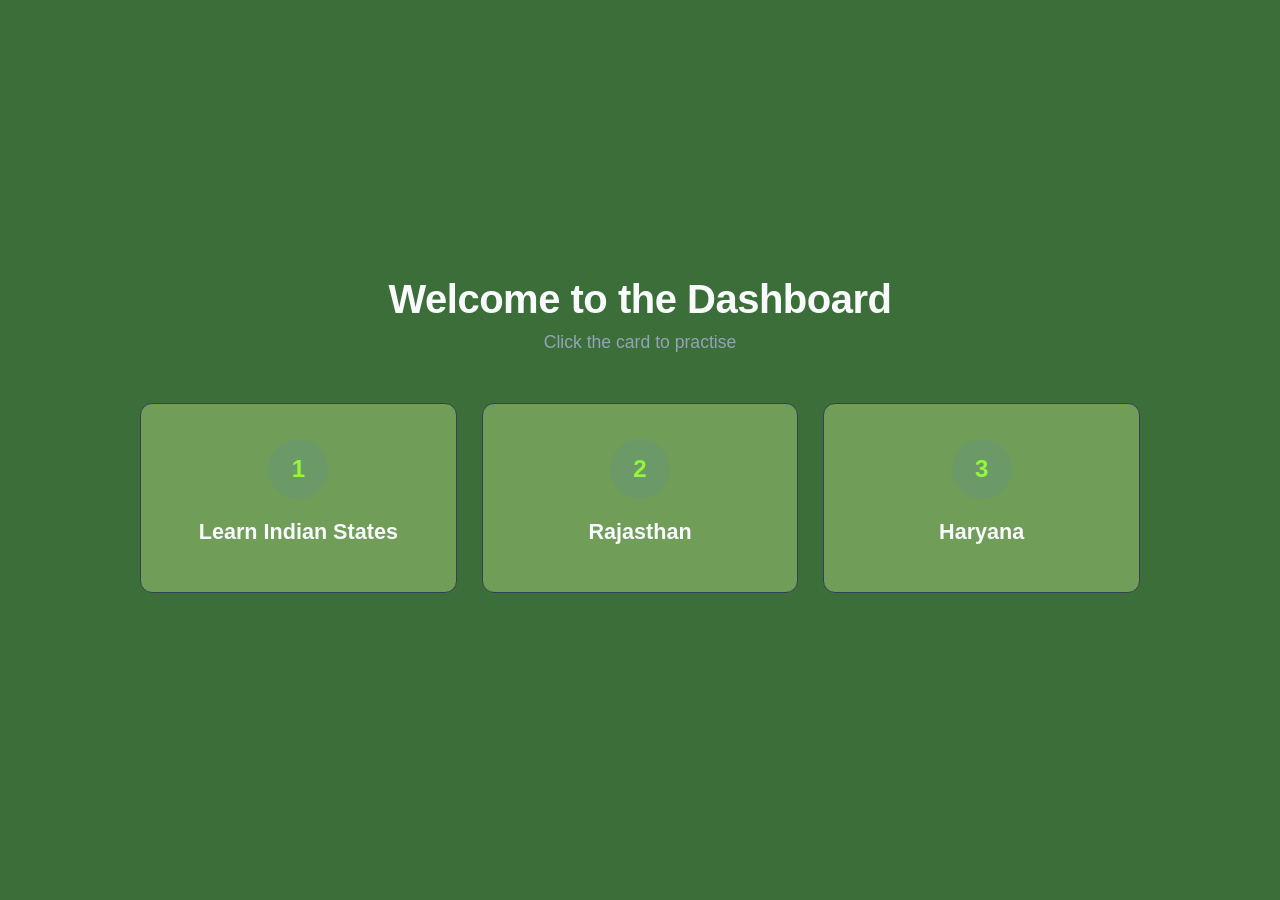
<file: index.html>
<!DOCTYPE html>
<html lang="en">
<head>
    <meta charset="UTF-8">
    <meta name="viewport" content="width=device-width, initial-scale=1.0">
    <title>Home - Interactive Dashboard</title>
    <style>
        :root {
            /* --bg-color: #0f172a;
            --card-bg: #1e293b; */
             --bg-color: #3b6e39;
            --card-bg: #709d58;
            --text-main: #f8fafc;
            --text-muted: #94a3b8;
            --accent-blue: #95f63b;
            --accent-hover: #2563eb;
            --transition: all 0.3s ease;
        }

        * {
            box-sizing: border-box;
            margin: 0;
            padding: 0;
        }

        body {
            font-family: 'Segoe UI', Tahoma, Geneva, Verdana, sans-serif;
            background-color: var(--bg-color);
            color: var(--text-main);
            min-height: 100vh;
            display: flex;
            flex-direction: column;
            justify-content: center;
            align-items: center;
            padding: 20px;
        }

        .container {
            max-width: 1000px;
            width: 100%;
            text-align: center;
        }

        header h1 {
            font-size: 2.5rem;
            margin-bottom: 10px;
            font-weight: 700;
            letter-spacing: -0.5px;
        }

        header p {
            color: var(--text-muted);
            font-size: 1.1rem;
            margin-bottom: 50px;
        }

        .options-grid {
            display: grid;
            grid-template-columns: repeat(auto-fit, minmax(280px, 1fr));
            gap: 25px;
            margin-bottom: 30px;
        }

        .card {
            background-color: var(--card-bg);
            border: 1px solid #334155;
            border-radius: 12px;
            padding: 35px 25px;
            cursor: pointer;
            transition: var(--transition);
            display: flex;
            flex-direction: column;
            align-items: center;
            text-decoration: none;
            color: inherit;
        }

        .card:hover {
            transform: translateY(-5px);
            border-color: var(--accent-blue);
            box-shadow: 0 10px 25px -5px rgba(59, 130, 246, 0.2);
        }

        .icon-wrapper {
            background-color: rgba(59, 130, 246, 0.1);
            color: var(--accent-blue);
            width: 60px;
            height: 60px;
            border-radius: 50%;
            display: flex;
            align-items: center;
            justify-content: center;
            font-size: 1.5rem;
            font-weight: bold;
            margin-bottom: 20px;
            transition: var(--transition);
        }

        .card:hover .icon-wrapper {
            background-color: var(--accent-blue);
            color: var(--text-main);
        }

        .card h2 {
            font-size: 1.35rem;
            margin-bottom: 12px;
        }

        .card p {
            color: var(--text-muted);
            font-size: 0.95rem;
            line-height: 1.5;
        }

        @media (max-width: 600px) {
            header h1 { font-size: 2rem; }
            header p { margin-bottom: 30px; }
            .options-grid { grid-template-columns: 1fr; }
        }
    </style>
</head>
<body>

    <div class="container">
        <header>
            <h1>Welcome to the Dashboard</h1>
            <p>Click the card to practise</p>
        </header>

        <main class="options-grid">
            <a href="India.html" class="card">
                <div class="icon-wrapper">1</div>
                <h2> Learn Indian States</h2>
                <!-- <p>You will get each states location </p> -->
            </a>

            <a href="rajasthan.html" class="card">
                <div class="icon-wrapper">2</div>
                <h2>Rajasthan</h2>
                <!-- <p>Interact with interactive layers, regional spaces, and target segments.</p> -->
            </a>

            <a href="haryana.html" class="card">
                <div class="icon-wrapper">3</div>
                <h2>Haryana</h2>
                <!-- <p>Launch direct testing sequences, structured quizzes, and output validation.</p> -->
            </a>
        </main>
    </div>

</body>
</html>
</file>
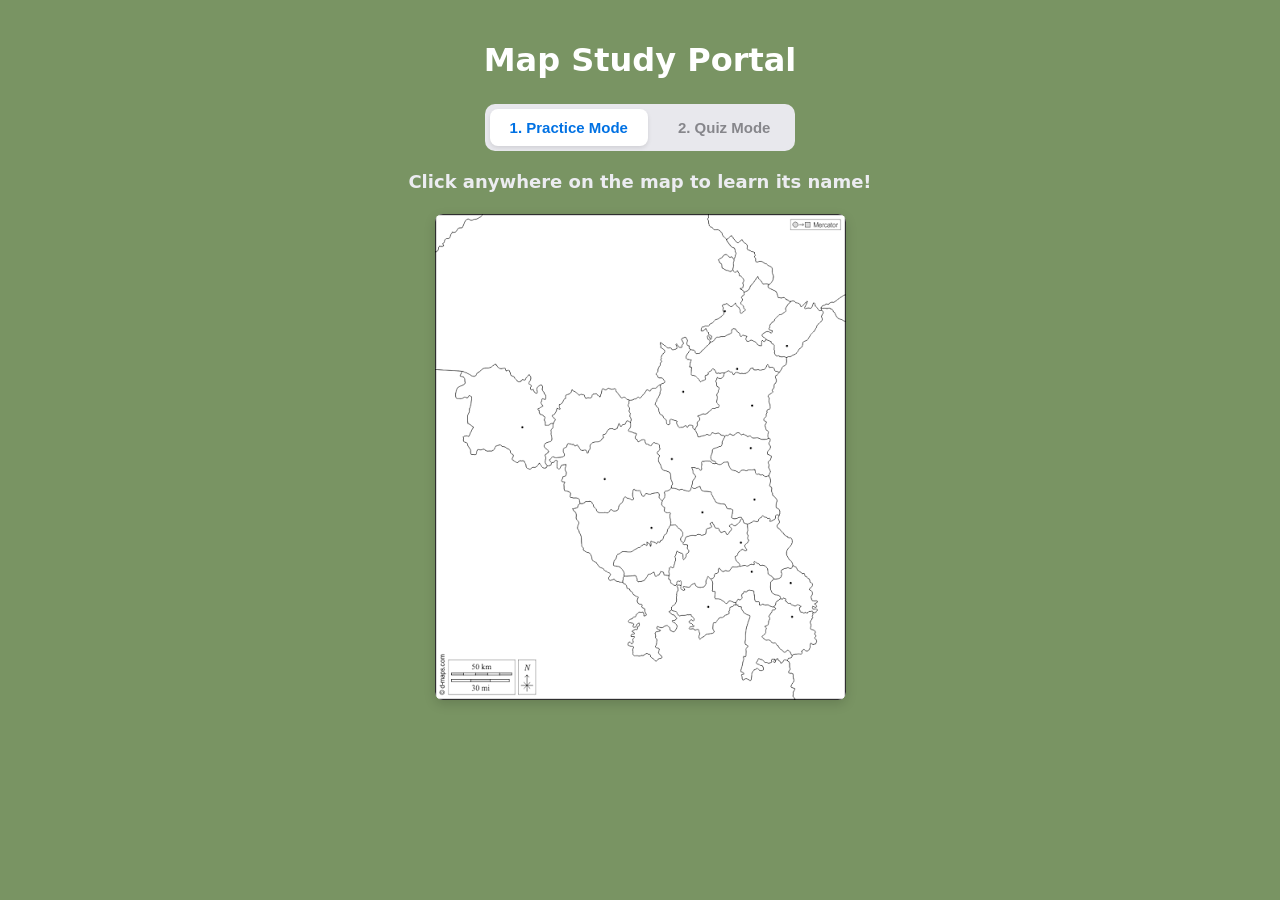
<file: haryana.html>
<!DOCTYPE html>
<html lang="en">
<head>
    <meta charset="UTF-8">
    <meta name="viewport" content="width=device-width, initial-scale=1.0">
    <title>Interactive Map Learning Hub</title>
    
    </style>
</head>
<link rel="stylesheet" href="style.css">

<body>

    <h1>Map Study Portal</h1>
    
    <!-- Navigation Tabs -->
    <div class="tabs">
        <button class="tab-btn active" onclick="switchTab('practice')">1. Practice Mode</button>
        <button class="tab-btn" onclick="switchTab('quiz')">2. Quiz Mode</button>
    </div>

    <!-- 1. PRACTICE MODE PANEL -->
    <div id="practice-panel" class="panel active">
        <div id="practice-status" class="status-display">Click anywhere on the map to learn its name!</div>
        <div class="map-container">
            <img src="haryna_image" usemap="#image-map" class="map-img" alt="Practice Map">
            <canvas class="overlay-canvas"></canvas>
        </div>
    </div>

    <!-- 2. QUIZ MODE PANEL -->
    <div id="quiz-panel" class="panel">
        <div id="quiz-status" class="status-display">Click "Start Quiz" to challenge yourself!</div>
        <div class="quiz-controls">
            <button class="action-btn" id="quiz-action-btn" onclick="nextQuizQuestion()">Start Quiz</button>
            <div class="options-grid" id="options-container"></div>
        </div>
        <div class="map-container">
            <img src="haryna_image" usemap="#image-map" class="map-img" alt="Quiz Map">
            <canvas class="overlay-canvas"></canvas>
        </div>
    </div>

<map name="image-map" id="map-element">
    <area target="" alt="Chandigarh" title="Chandigarh" href="" coords="301,42,293,40,286,42,288,47,292,55,297,57,303,53" shape="poly">
    <area target="" alt="Punchkula" title="Punchkula" href="" coords="323,73,329,71,334,75,340,71,339,61,339,54,329,53,324,48,321,41,318,41,311,29,300,25,292,25,293,31,300,37,306,42,301,48,300,53,302,59,305,63,310,64,310,77,314,80,320,74,324,64" shape="poly">
    <area target="" alt="Ambala" title="Ambala" href="" coords="352,88,345,84,338,81,333,73,323,64,316,69,312,75,311,80,306,85,310,91,308,97,299,93,291,92,286,101,279,104,274,107,267,111,266,117,272,123,273,130,279,127,284,125,289,122,295,113,302,120,307,124,308,129,317,126,320,129,327,129,327,122,335,116,335,108,343,103,349,99" shape="poly">
    <area target="" alt="Kaithal" title="Kaithal" href="" coords="351,147,350,154,348,159,340,159,333,153,326,160,317,157,311,160,304,161,294,161,287,161,280,161,274,157,272,162,269,168,259,168,255,158,255,152,249,145,250,138,256,141,264,141,271,134,276,130,281,126,287,125,292,121,296,117,303,121,308,125,315,131,320,127,324,133,328,128,340,133,338,141,345,145" shape="poly">
    <area target="" alt="Kurukshetra" title="Kurukshetra" href="" coords="261,211,264,201,271,197,279,194,281,189,285,179,283,167,287,161,282,156,278,151,273,158,269,162,261,157,255,154,255,148,253,141,254,134,254,127,247,125,247,131,241,132,234,132,229,125,227,130,228,136,226,145,224,153,226,161,231,162,234,166,228,169,225,179,223,188,225,195,231,200,231,205,233,209,238,205,245,212,253,209" shape="poly">
    <area target="" alt="Jind" title="Jind" href="" coords="236,275,254,277,260,269,258,255,266,257,268,249,276,249,277,242,278,238,288,232,289,225,284,219,278,221,271,224,264,221,259,216,251,215,244,210,237,208,230,203,224,193,224,182,227,172,218,176,212,180,206,184,194,189,194,197,194,205,197,209,195,217,203,222,205,229,216,233,224,232,224,241,225,251,232,258,238,265" shape="poly">
    <area target="" alt="Fatehabad" title="Fatehabad" href="" coords="196,206,193,185,186,184,182,178,173,175,166,179,159,183,152,184,144,180,135,175,128,188,125,194,115,201,120,210,115,219,119,227,112,227,112,233,114,239,111,241,111,247,110,252,116,250,118,244,130,243,130,234,135,230,143,231,146,237,154,238,157,230,164,227,169,221,175,215,182,217,185,211,190,211" shape="poly">
    <area target="" alt="Sirsa" title="Sirsa" href="" coords="106,256,111,237,110,226,114,220,117,212,111,207,106,202,102,196,103,190,109,181,104,175,98,178,98,172,95,165,87,168,78,167,72,160,63,153,53,153,48,157,38,163,30,157,26,165,22,174,21,181,30,185,37,187,37,193,32,201,34,206,37,213,29,219,26,225,32,233,37,241,47,237,55,237,61,231,66,233,75,237,76,245,82,249,87,253,94,253,103,250" shape="poly">
    <area target="" alt="Hisar" title="Hisar" href="" coords="221,278,223,283,228,283,228,277,237,275,236,259,230,256,225,249,224,240,225,232,220,226,213,229,206,226,200,218,196,209,188,209,182,214,173,214,170,219,164,224,157,227,156,233,153,238,147,236,141,232,133,230,131,238,126,242,119,242,116,246,121,250,124,255,130,250,131,259,128,266,129,271,133,276,140,280,145,282,145,290,155,289,163,302,173,300,184,298,185,289,187,283,198,286,200,276,207,277,206,284,215,279" shape="poly">
    <area target="" alt="Bhiwani" title="Bhiwani" href="" coords="176,362,180,368,187,370,190,361,184,352,181,344,184,339,191,337,197,339,206,336,212,332,218,332,225,328,230,322,233,316,237,308,233,304,230,301,227,290,225,280,211,283,207,282,199,279,198,288,190,285,185,294,184,299,177,298,173,302,163,300,158,289,150,292,143,295,138,299,143,308,146,315,146,320,146,325,148,330,149,337,156,344,157,346,163,355,168,359" shape="poly">
    <area target="" alt="CharkhiDadri" title="CharkhiDadri" href="" coords="243,338,247,341,248,347,253,346,254,340,255,332,250,328,249,320,244,315,238,311,235,316,231,324,225,330,217,332,210,333,203,338,196,339,190,339,184,343,180,348,183,352,189,357,192,364,200,364,204,372,211,369,215,361,222,360,222,365,228,359,231,364,238,364,237,354,242,356,242,346" shape="poly">
    <area target="" alt="Mahendragarh" title="Mahendragarh" href="" coords="223,446,229,443,228,433,223,423,223,414,231,415,233,410,236,414,243,418,245,412,242,404,240,397,242,389,245,374,237,369,236,364,230,357,226,363,220,360,216,361,208,369,203,363,194,362,191,368,197,374,200,379,206,383,210,389,212,394,213,401,206,398,201,402,197,407,200,412,207,409,206,416,198,420,200,426,196,431,199,437,202,441,208,442,214,440,218,444" shape="poly">
    <area target="" alt="Palwal" title="Palwal" href="" coords="345,449,349,449,358,444,353,439,347,437,340,430,334,428,327,425,330,421,331,411,336,402,338,396,333,392,325,391,320,386,318,378,310,378,303,387,306,398,311,399,315,404,315,411,312,417,312,423,312,430,314,435,313,440,310,445,308,451,305,456,307,467,315,469,320,459,330,456,322,449,328,447,334,450,338,447" shape="poly">
    <area target="" alt="Rewari" title="Rewari" href="" coords="265,425,270,421,275,419,279,415,278,408,282,405,289,401,294,399,297,392,296,386,290,390,284,386,278,385,276,377,276,368,268,372,260,373,253,373,247,374,244,369,240,368,241,377,240,382,240,389,236,393,237,398,244,405,250,402,256,405,252,412,248,414,256,416,261,418,261,421,265,422" shape="poly">
    <area target="" alt="Nuh" title="Nuh" href="" coords="360,438,365,441,372,438,376,433,384,429,381,416,376,414,379,404,381,397,374,397,368,398,365,391,358,390,352,385,345,386,342,391,338,400,337,405,335,410,332,413,329,421,334,425,340,425,344,429,348,436,355,437" shape="poly">
    <area target="" alt="Faridabad" title="Faridabad" href="" coords="372,394,379,395,380,388,376,382,373,376,375,367,370,361,364,356,359,352,351,352,344,354,344,363,338,363,334,367,333,374,334,379,340,381,346,383,352,389,360,390,364,389,366,395" shape="poly">
    <area target="" alt="Gurugram" title="Gurugram" href="" coords="321,377,321,386,326,387,329,391,336,391,342,394,345,388,347,382,341,378,337,370,341,365,337,358,334,353,325,350,319,351,313,353,301,353,298,358,288,354,283,363,281,369,280,377,281,381,286,384,291,386,297,389,303,390,309,386,311,378" shape="poly">
    <area target="" alt="Jhajjar" title="Jhajjar" href="" coords="276,368,281,363,284,358,291,357,296,359,300,355,299,346,303,339,309,339,311,331,312,324,312,312,305,309,302,315,295,312,294,319,288,320,281,316,275,312,270,318,265,323,256,324,249,330,253,335,253,343,249,348,245,340,239,345,240,351,236,357,233,363,236,369,237,375,246,369,245,378,254,376,258,373,265,375,272,373" shape="poly">
    <area target="" alt="Rohtak" title="Rohtak" href="" coords="247,325,257,323,273,323,274,313,281,310,279,315,287,314,293,318,299,316,303,311,309,307,302,303,300,295,293,291,283,291,276,281,267,279,262,274,255,277,247,276,233,278,230,288,230,295,238,302,236,312,245,315" shape="poly">
    <area target="" alt="Sonipat" title="Sonipat" href="" coords="308,304,310,310,315,310,322,312,328,304,338,309,346,304,343,296,343,286,337,280,337,267,328,262,322,262,319,256,311,258,304,259,295,252,287,251,281,250,273,249,268,255,260,256,262,264,259,270,259,278,264,274,271,282,277,279,281,287,286,290,292,294,298,298,299,305" shape="poly">
    <area target="" alt="Panipat" title="Panipat" href="" coords="305,258,314,258,320,254,322,259,336,263,335,254,337,245,336,238,337,228,333,225,323,225,315,222,308,221,300,220,293,221,290,227,285,232,279,235,277,241,278,246,283,248,286,252,291,249,296,247,296,255,300,257" shape="poly">
    <area target="" alt="Karnal" title="Karnal" href="" coords="265,222,271,220,279,219,284,220,292,220,299,219,304,219,313,221,320,223,326,225,332,225,334,213,332,203,335,197,336,187,339,179,340,174,344,166,341,155,335,152,328,157,319,155,313,158,305,159,297,157,291,159,288,163,283,165,282,175,281,182,285,188,283,193,278,196,271,198,262,203,263,209,261,215" shape="poly">
    <area target="" alt="Yamunanagar" title="Yamunanagar" href="" coords="338,129,338,135,340,140,348,142,358,143,363,135,369,127,375,121,380,115,385,107,389,102,384,94,378,90,373,96,372,88,367,91,362,87,355,90,351,97,344,102,338,109,335,115,338,119,330,118,328,122,332,126,337,126" shape="poly">
</map>

    
</body>
<script src="script.js"></script>
</html>
</file>
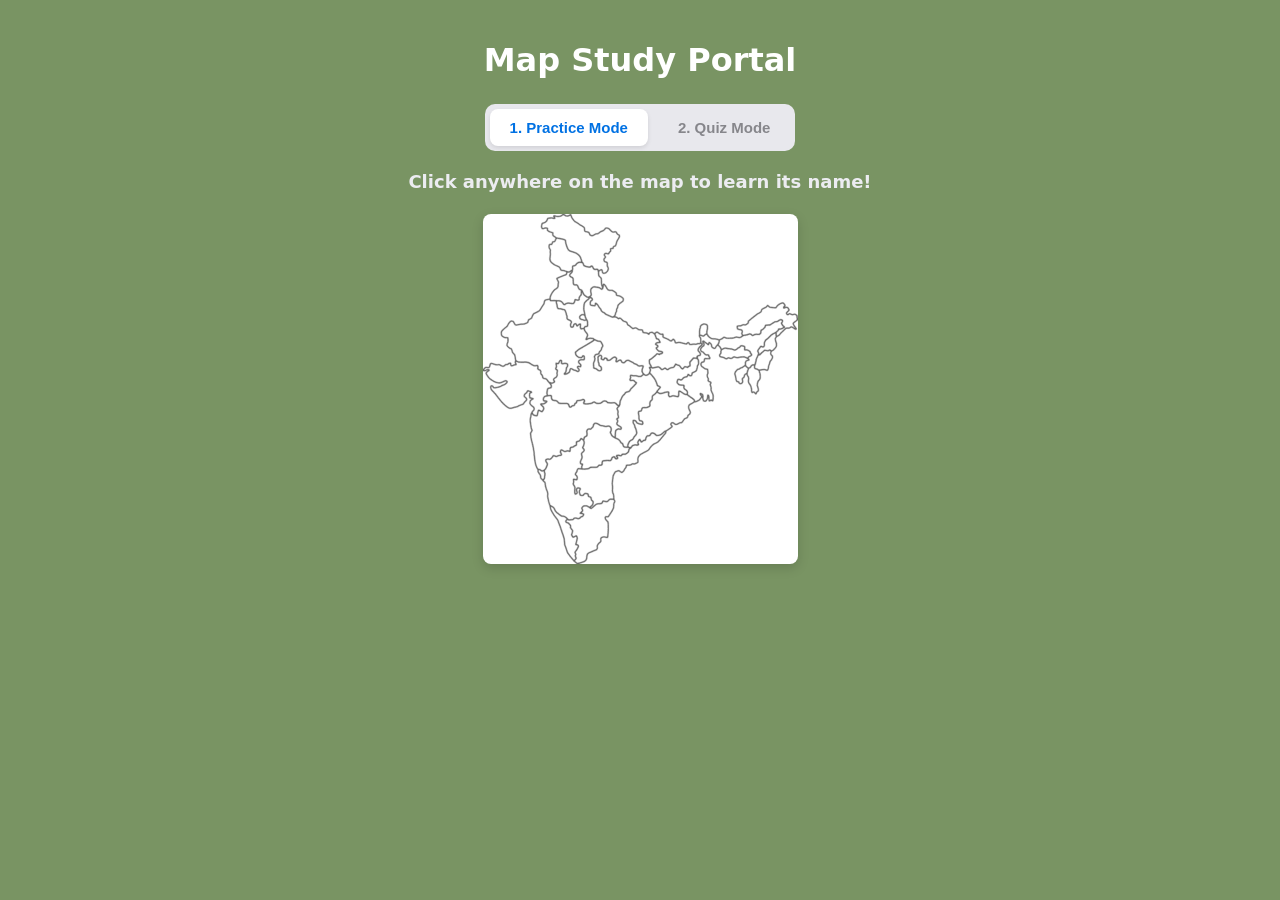
<file: India.html>
<!DOCTYPE html>
<html lang="en">
<head>
    <meta charset="UTF-8">
    <meta name="viewport" content="width=device-width, initial-scale=1.0">
    <title>Interactive Map Learning Hub</title>
    
    </style>
</head>
<link rel="stylesheet" href="style.css">

<body>

    <h1>Map Study Portal</h1>
    
    <!-- Navigation Tabs -->
    <div class="tabs">
        <button class="tab-btn active" onclick="switchTab('practice')">1. Practice Mode</button>
        <button class="tab-btn" onclick="switchTab('quiz')">2. Quiz Mode</button>
    </div>

    <!-- 1. PRACTICE MODE PANEL -->
    <div id="practice-panel" class="panel active">
        <div id="practice-status" class="status-display">Click anywhere on the map to learn its name!</div>
        <div class="map-container">
            <img src="map-of-india.png" usemap="#image-map" class="map-img" alt="Practice Map">
            <canvas class="overlay-canvas"></canvas>
        </div>
    </div>

    <!-- 2. QUIZ MODE PANEL -->
    <div id="quiz-panel" class="panel">
        <div id="quiz-status" class="status-display">Click "Start Quiz" to challenge yourself!</div>
        <div class="quiz-controls">
            <button class="action-btn" id="quiz-action-btn" onclick="nextQuizQuestion()">Start Quiz</button>
            <div class="options-grid" id="options-container"></div>
        </div>
        <div class="map-container">
            <img src="map-of-india.png" usemap="#image-map" class="map-img" alt="Quiz Map">
            <canvas class="overlay-canvas"></canvas>
        </div>
    </div>

<map name="image-map" id="map-element">
    <area target="" alt="Ladakh" title="Ladakh" href="" coords="121,58,126,57,124,47,124,40,130,32,135,23,135,17,126,14,120,16,112,20,106,19,99,12,93,5,84,0,74,0,68,3,58,8,61,16,68,16,75,23,80,21,82,27,85,33,90,38,95,40,98,47,104,52,108,53,114,56" shape="poly">
    <area target="" alt="Jammu&amp;Kashmir" title="Jammu&amp;Kashmir" href="" coords="99,47,94,38,87,35,82,33,81,22,71,23,67,28,66,35,67,46,73,50,78,54,85,56,89,50" shape="poly">
    <area target="" alt="HimachalPradesh" title="HimachalPradesh" href="" coords="121,71,120,63,119,55,112,51,104,50,99,44,94,47,90,55,89,64,93,68,99,71,101,77,108,80,110,72,112,70" shape="poly">
    <area target="" alt="Haryana" title="Haryana" href="" coords="103,100,96,102,97,108,103,107,106,113,98,115,90,112,87,103,83,97,75,96,74,87,81,86,82,90,87,89,94,88,92,81,98,83,98,77,104,80,106,85,102,89" shape="poly">
    <area target="" alt="Punjab" title="Punjab" href="" coords="99,75,94,66,88,55,83,58,76,61,78,70,73,74,68,83,73,85,78,87,83,89,92,89,99,83" shape="poly">
    <area target="" alt="Uttrakhand" title="Uttrakhand" href="" coords="133,102,135,93,142,86,136,79,127,76,121,69,116,73,108,73,109,79,108,85,108,92,114,90,120,97,126,101" shape="poly">
    <area target="" alt="Rajasthan" title="Rajasthan" href="" coords="101,114,94,111,88,114,86,106,82,98,75,92,67,87,61,91,54,98,45,106,40,110,33,113,29,107,23,111,20,116,21,124,25,126,25,132,29,135,29,141,35,146,40,147,45,148,50,148,55,155,58,161,61,166,67,170,73,165,73,158,72,150,76,146,81,145,82,150,81,156,81,161,86,156,94,158,91,151,97,150,101,143,94,142,98,135,109,131,109,124,103,127,104,120" shape="poly">
    <area target="" alt="Gujarat" title="Gujarat" href="" coords="44,175,49,184,49,190,50,196,53,201,59,196,63,188,63,180,66,173,67,168,59,165,56,155,51,150,45,148,38,148,32,152,24,152,16,151,8,151,2,156,6,161,9,165,13,169,23,166,19,171,9,174,12,179,15,186,21,189,27,196,35,193,42,187" shape="poly">
    <area target="" alt="Maharashtra" title="Maharashtra" href="" coords="64,248,69,246,77,241,77,233,82,237,90,233,96,228,102,224,105,217,109,213,114,209,120,211,127,211,130,222,135,219,138,215,135,207,136,199,135,191,126,189,118,187,112,188,105,190,98,187,90,194,82,191,75,189,70,183,63,182,63,187,58,190,64,193,60,198,56,196,55,202,50,199,47,206,49,214,48,222,51,228,52,234,52,242,53,248,55,254,59,256,64,256" shape="poly">
    <area target="" alt="MadhyaPradesh" title="MadhyaPradesh" href="" coords="138,191,141,185,145,178,150,174,155,170,150,166,156,163,159,161,165,160,160,152,150,149,143,150,135,149,129,146,123,142,119,146,120,151,113,154,112,146,114,140,119,135,117,129,107,128,102,132,95,137,93,144,100,148,96,155,89,158,81,161,86,151,78,148,73,150,75,161,71,169,68,174,64,177,65,185,77,189,81,187,85,190,90,192,94,187,99,184,103,187,107,190,113,190,120,188,125,187,131,190" shape="poly">
    <area target="" alt="UttarPradesh" title="UttarPradesh" href="" coords="164,162,167,157,170,150,171,143,179,139,177,134,176,127,174,119,167,119,160,118,152,115,144,110,139,104,131,102,124,98,115,92,111,93,107,87,103,91,104,97,105,103,106,110,104,117,106,122,110,126,117,126,122,130,120,135,115,138,111,144,113,150,111,155,119,157,121,151,118,144,125,144,131,146,139,148,147,149,153,149,160,152,160,160" shape="poly">
    <area target="" alt="Bihar" title="Bihar" href="" coords="208,155,210,145,215,141,217,133,211,131,204,131,196,129,189,129,182,127,178,122,174,117,172,122,173,128,176,135,181,143,174,142,168,149,170,156,177,154,183,159,190,157,193,152,198,155,203,156" shape="poly">
    <area target="" alt="Chhattisgarh" title="Chhattisgarh" href="" coords="145,234,147,227,152,223,154,218,151,213,158,211,160,206,156,201,158,196,166,193,170,190,171,182,176,176,174,168,170,162,164,163,156,164,150,162,147,167,153,170,149,177,141,183,138,189,135,196,135,202,135,212,138,216,133,218,130,224,138,229" shape="poly">
    <area target="" alt="Jharkhand" title="Jharkhand" href="" coords="189,184,198,185,198,179,206,181,203,173,199,167,204,165,208,162,214,158,217,148,212,146,207,153,201,155,195,151,191,155,184,156,175,154,169,159,171,164,176,170,176,177,177,180,184,177,186,181" shape="poly">
    <area target="" alt="Karnataka" title="Karnataka" href="" coords="85,304,92,303,98,301,98,292,104,292,109,288,102,278,97,280,97,274,91,274,88,269,89,266,92,262,95,256,99,251,96,247,98,238,101,229,99,222,93,227,91,232,86,235,80,235,77,240,71,242,65,244,65,250,62,255,64,261,61,265,63,270,65,278,64,283,67,290,73,298,78,301" shape="poly">
    <area target="" alt="Kerala" title="Kerala" href="" coords="94,347,95,342,96,335,95,325,91,324,89,318,86,310,83,303,77,300,68,293,71,305,78,311,81,318,82,326,83,332,86,338,89,342" shape="poly">
    <area target="" alt="Tamilnadu" title="Tamilnadu" href="" coords="92,345,96,348,101,349,105,339,111,336,115,330,119,325,124,324,125,310,122,302,128,300,131,286,128,284,116,290,111,295,105,292,99,295,97,301,91,306,85,306,85,315,89,321,95,323,94,329,95,334,92,340" shape="poly">
    <area target="" alt="Andhra Pradesh" title="Andhra Pradesh" href="" coords="109,288,104,291,105,293,113,290,118,289,131,283,128,271,131,257,138,259,141,258,144,253,155,250,155,243,166,237,166,232,175,229,183,220,169,220,162,225,156,226,151,230,144,235,140,239,135,243,128,245,122,245,118,249,113,253,106,254,99,255,93,258,92,264,89,269,90,276,91,281,95,272,99,275,96,280,104,281" shape="poly">
    <area target="" alt="Telangana" title="Telangana" href="" coords="98,253,108,254,117,251,120,246,128,245,131,241,139,240,146,235,145,228,138,226,127,217,129,211,127,210,114,208,109,212,104,216,102,223,101,229,100,235,98,241,98,246" shape="poly">
    <area target="" alt="Odisha" title="Odisha" href="" coords="167,192,160,194,155,199,156,206,158,210,150,208,151,217,152,222,147,226,144,233,149,233,155,230,161,227,165,223,168,218,172,222,177,222,183,219,187,213,193,209,198,206,204,202,204,195,210,188,206,182,198,180,193,183,183,182,186,177,178,177,172,178,168,182,167,187" shape="poly">
    <area target="" alt="West Bengal" title="West Bengal" href="" coords="214,189,219,181,222,185,224,189,231,187,234,181,231,174,229,167,228,161,223,154,220,146,225,146,230,141,221,139,223,130,228,128,232,130,235,136,239,129,230,122,223,121,218,123,217,131,214,147,213,156,210,160,203,164,195,165,199,171,203,174,205,178,206,184" shape="poly">
    <area target="" alt="Asam" title="Asam" href="" coords="267,139,263,147,264,154,273,150,275,144,274,133,281,132,282,125,288,120,293,117,299,114,301,109,296,106,289,109,281,111,277,119,269,123,263,121,255,123,248,123,241,124,236,126,235,129,244,135,253,135,262,132,264,135" shape="poly">
    <area target="" alt="Arunachal Pradesh" title="Arunachal Pradesh" href="" coords="299,107,296,116,294,122,303,116,311,116,311,108,314,104,311,99,306,96,302,91,293,91,285,92,280,96,274,100,268,106,261,111,254,110,256,116,261,121,270,119,276,120,279,116,283,112,289,110" shape="poly">
    <area target="" alt="Nagaland" title="Nagaland" href="" coords="291,136,295,131,295,121,289,121,285,125,283,130,277,134,277,140,283,135" shape="poly">
    <area target="" alt="Manipur" title="Manipur" href="" coords="284,157,286,151,290,145,291,138,284,137,278,140,274,146,273,151,275,156,279,157" shape="poly">
    <area target="" alt="Tripura" title="Tripura" href="" coords="263,161,264,154,258,153,253,157,253,166,255,168,260,171,260,167,262,162" shape="poly">
    <area target="" alt="Mizoram" title="Mizoram" href="" coords="273,179,275,173,277,164,275,156,272,151,266,155,264,162,265,167,266,174,268,179" shape="poly">
    <area target="" alt="Meghalaya" title="Meghalaya" href="" coords="264,145,269,138,262,136,260,131,253,135,241,134,237,139,238,144,245,146,255,144,260,145" shape="poly">
    <area target="" alt="Goa" title="Goa" href="" coords="63,260,61,255,57,254,57,263,59,266" shape="poly">
    <area target="" alt="Delhi" title="Delhi" href="" coords="103,100,97,99,96,104,99,108,103,105" shape="poly">
</map>

    
</body>
<script src="script.js"></script>
</html>
</file>
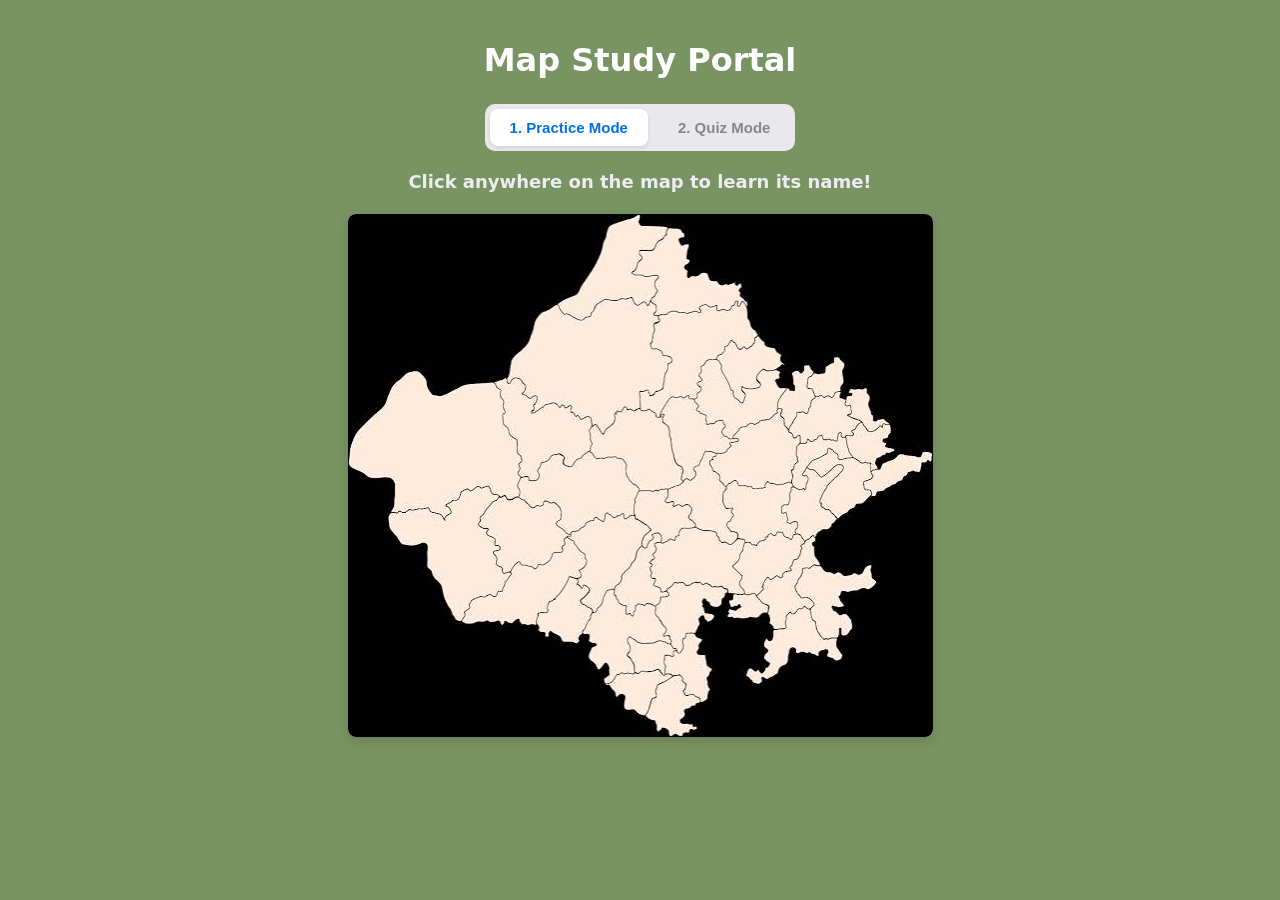
<file: rajasthan.html>
<!DOCTYPE html>
<html lang="en">
<head>
    <meta charset="UTF-8">
    <meta name="viewport" content="width=device-width, initial-scale=1.0">
    <title>Interactive Map Learning Hub</title>
    
    </style>
</head>
<link rel="stylesheet" href="style.css">

<body>

    <h1>Map Study Portal</h1>
    
    <!-- Navigation Tabs -->
    <div class="tabs">
        <button class="tab-btn active" onclick="switchTab('practice')">1. Practice Mode</button>
        <button class="tab-btn" onclick="switchTab('quiz')">2. Quiz Mode</button>
    </div>

    <!-- 1. PRACTICE MODE PANEL -->
    <div id="practice-panel" class="panel active">
        <div id="practice-status" class="status-display">Click anywhere on the map to learn its name!</div>
        <div class="map-container">
            <img src="rajasthanImage" usemap="#image-map" class="map-img" alt="Practice Map">
            <canvas class="overlay-canvas"></canvas>
        </div>
    </div>

    <!-- 2. QUIZ MODE PANEL -->
    <div id="quiz-panel" class="panel">
        <div id="quiz-status" class="status-display">Click "Start Quiz" to challenge yourself!</div>
        <div class="quiz-controls">
            <button class="action-btn" id="quiz-action-btn" onclick="nextQuizQuestion()">Start Quiz</button>
            <div class="options-grid" id="options-container"></div>
        </div>
        <div class="map-container">
            <img src="rajasthanImage" usemap="#image-map" class="map-img" alt="Quiz Map">
            <canvas class="overlay-canvas"></canvas>
        </div>
    </div>

    <!-- Unified Map Definition containing your 41 areas -->
    <map name="image-map" id="map-element">
        
    <area target="" alt="Jaislmer" title="Jaislmer" href="" coords="64,157,46,168,34,195,9,214,0,246,10,258,21,264,40,262,47,275,44,298,63,299,74,294,85,297,97,305,104,300,97,291,105,286,111,286,108,277,119,274,128,276,130,270,140,271,145,279,153,283,166,286,173,275,174,260,172,248,173,238,169,225,161,223,161,214,156,209,156,198,158,189,153,182,149,170,143,169,132,170,119,171,114,172,104,177,90,182,84,178,82,170,81,161,75,158" shape="poly">
    <area target="" alt="Barmer" title="Barmer" href="" coords="43,296,62,295,79,292,90,299,96,305,101,298,97,288,104,285,112,281,113,275,120,273,124,276,129,272,139,270,144,279,151,283,138,291,132,301,130,308,139,314,140,321,146,322,145,329,152,332,145,337,149,344,149,352,155,357,160,356,160,363,156,368,154,376,148,381,141,379,132,381,125,383,120,387,120,393,116,397,113,405,107,406,96,387,92,367,82,360,78,349,79,331,72,329,61,329,52,328,48,321,44,315,40,306" shape="poly">
    <area target="" alt="Balotra" title="Balotra" href="" coords="145,294,142,294,134,304,129,312,136,317,140,319,140,326,145,327,147,334,152,339,146,343,148,350,152,358,157,361,164,356,169,351,176,354,187,358,189,353,197,353,204,347,213,340,216,334,216,327,221,324,208,315,211,308,213,299,205,292,198,290,192,296,186,294,182,298,173,286,166,289,159,288,152,284,146,285" shape="poly">
    <area target="" alt="Jalore " title="Jalore " href="" coords="173,347,180,353,195,351,200,348,206,341,215,340,217,332,218,322,226,327,232,339,239,344,239,353,232,359,234,364,219,366,214,380,205,388,201,398,192,400,189,412,176,412,169,406,165,411,158,409,151,409,141,410,132,408,117,411,117,403,121,396,125,388,135,382,145,384,157,377,159,370,164,363,165,353,170,354" shape="poly">
    <area target="" alt="Sirohi" title="Sirohi" href="" coords="220,369,228,368,230,374,233,379,236,374,241,380,233,389,236,395,245,401,242,411,232,421,232,432,215,433,209,425,203,420,200,428,195,422,191,413,190,403,199,402,200,393,208,388,215,380" shape="poly">
    <area target="" alt="Udaipur " title="Udaipur " href="" coords="243,400,255,390,258,377,266,376,269,384,273,391,279,393,278,401,285,403,288,392,294,392,301,392,308,393,308,401,311,408,317,414,319,420,321,426,313,430,305,431,290,430,282,425,281,430,283,436,279,441,285,448,288,457,285,462,274,461,268,464,265,468,258,473,257,464,261,459,258,450,253,455,250,460,247,450,241,445,245,435,247,434,241,428,241,420,234,421,240,411" shape="poly">
    <area target="" alt="Salumber" title="Salumber" href="" coords="282,425,290,430,302,432,312,428,323,431,328,437,325,444,317,443,318,456,316,463,308,456,303,458,293,458,287,455,286,448,282,439" shape="poly">
    <area target="" alt="Dungapur" title="Dungapur" href="" coords="258,468,266,462,276,461,286,461,295,460,309,456,312,462,318,460,320,463,313,468,307,473,306,482,301,485,300,492,294,502,285,503,282,497,275,496,272,490,270,480,265,485,263,477,258,475" shape="poly">
    <area target="" alt="Banswara" title="Banswara" href="" coords="301,489,303,483,308,483,308,470,324,463,331,461,335,465,338,472,336,480,342,480,350,481,352,488,341,494,333,496,336,502,331,506,336,510,342,510,348,514,340,516,333,518,330,522,322,519,316,514,309,518,306,508,299,505,296,499" shape="poly">
    <area target="" alt="Pratapgarh" title="Pratapgarh" href="" coords="317,461,317,443,325,445,329,438,333,442,336,433,337,423,345,420,354,427,351,435,349,443,356,444,358,454,363,457,361,464,363,477,360,486,353,490,345,482,338,486,336,478,338,470,331,462,325,465" shape="poly">
    <area target="" alt="Chitaurgarh" title="Chitaurgarh" href="" coords="332,440,338,433,337,425,342,419,349,420,354,411,354,403,360,408,366,403,358,396,354,388,358,384,362,391,367,394,374,391,375,384,380,379,386,383,382,389,386,393,391,391,395,391,381,397,381,403,387,404,401,404,411,403,420,401,421,391,413,389,408,382,397,380,385,383,372,373,362,372,354,370,345,370,338,374,331,369,323,373,319,379,323,382,314,385,310,391,309,394,309,400,313,407,320,414,319,416,316,421,322,423,323,429,325,434" shape="poly">
    <area target="" alt="Jhalawar" title="Jhalawar" href="" coords="401,456,409,458,413,461,419,456,423,451,413,447,418,439,414,432,419,424,426,416,437,416,438,409,442,399,449,397,456,393,461,397,464,405,469,411,471,420,472,425,477,428,483,426,489,424,488,432,491,440,493,445,488,448,480,444,480,437,471,436,472,443,464,440,457,438,449,440,445,434,441,440,439,451,433,454,430,460,421,467,415,464,411,472,404,468,398,463" shape="poly">
    <area target="" alt="Baran" title="Baran" href="" coords="476,424,490,423,492,413,494,413,493,421,501,421,503,414,506,404,497,400,491,397,484,390,495,391,491,386,494,377,505,377,514,374,523,373,530,370,527,362,524,352,517,353,514,361,508,360,500,361,494,358,486,357,479,358,475,353,468,349,461,353,455,354,454,362,446,372,454,384,462,383,466,388,463,393,463,404,469,406,469,413,471,420" shape="poly">
    <area target="" alt="Kota" title="Kota" href="" coords="409,383,416,376,419,363,423,366,429,362,436,365,436,358,444,357,444,351,451,345,454,333,459,326,464,323,469,328,463,331,466,336,467,344,473,350,472,353,465,350,460,357,453,355,453,363,448,370,448,376,453,384,460,385,467,390,462,396,453,393,447,397,441,400,437,405,437,413,425,416,421,410,421,401,419,393,414,390" shape="poly">
    <area target="" alt="Bundi" title="Bundi" href="" coords="406,382,414,376,417,365,422,359,423,367,429,363,434,363,437,357,443,358,444,350,445,344,450,344,453,336,457,328,453,319,447,319,441,325,436,320,425,319,420,323,411,329,403,329,396,333,393,339,391,344,387,348,384,355,395,361,392,367,394,373,397,378" shape="poly">
    <area target="" alt="Bhilwara" title="Bhilwara" href="" coords="320,378,325,370,331,370,338,374,343,374,350,370,358,373,366,374,374,374,381,378,383,381,396,380,396,374,391,370,395,362,385,354,393,348,394,337,398,331,396,326,389,326,388,330,379,332,373,331,370,326,368,319,362,317,355,317,347,313,336,317,328,325,322,330,314,332,308,334,306,341,302,350,304,356,306,362,309,369,308,372,314,381" shape="poly">
    <area target="" alt="Rajasmand" title="Rajasmand" href="" coords="277,400,285,401,289,390,296,388,308,394,313,383,321,382,321,378,315,381,310,374,307,366,303,357,303,350,305,343,308,339,307,330,313,329,313,321,310,318,303,319,305,322,299,328,298,334,293,332,289,337,286,345,283,349,279,356,273,362,274,368,268,371,265,376,266,381,271,386,271,391,277,390" shape="poly">
    <area target="" alt="Pali" title="Pali" href="" coords="242,398,252,389,256,377,264,375,272,366,279,353,283,347,291,338,292,332,294,325,298,317,290,307,284,304,276,304,271,300,263,303,256,298,253,311,248,305,241,306,235,311,228,315,218,322,227,332,232,339,239,345,238,351,235,355,229,356,230,365,228,368,231,375,235,371,239,375,235,383,230,388,238,392" shape="poly">
    <area target="" alt="Jodhpur" title="Jodhpur" href="" coords="222,322,232,317,236,313,240,310,253,307,256,302,263,303,268,306,273,303,279,306,288,300,288,293,286,287,291,275,285,270,279,266,280,260,281,255,277,247,264,242,255,246,246,244,242,239,236,242,230,247,224,252,215,250,213,244,207,242,200,247,196,251,192,257,191,263,186,267,180,266,174,262,172,270,175,278,176,284,176,290,180,294,186,298,192,294,197,290,203,289,212,293,214,301,211,310,208,311,215,318" shape="poly">
    <area target="" alt="Phalodi" title="Phalodi" href="" coords="178,261,181,265,183,270,192,267,191,255,194,250,199,247,207,243,214,243,215,251,222,256,228,247,235,244,240,239,244,231,241,220,246,212,241,203,235,208,220,195,211,194,205,191,196,195,191,199,184,195,186,191,189,183,181,183,178,174,174,168,167,165,160,170,161,166,151,170,152,177,156,183,157,189,158,194,158,201,158,207,158,213,164,218,164,224,170,225,172,232,170,238,176,246,172,250,171,257,174,261" shape="poly">
    <area target="" alt="Bikaner"  href="" coords="157,164,159,169,164,163,172,164,176,171,174,179,179,183,188,181,184,191,183,197,194,194,203,188,210,192,216,193,223,191,223,199,229,203,235,207,239,203,243,211,254,217,263,210,267,200,269,195,274,192,279,194,287,196,292,195,292,179,299,177,301,182,307,180,314,175,317,165,318,158,321,151,323,144,317,142,311,136,303,132,304,122,307,116,307,109,313,107,308,103,307,95,305,87,299,91,292,88,286,92,282,83,275,85,266,86,257,87,251,90,248,95,243,100,238,104,231,105,224,102,216,98,209,91,200,94,190,100,186,110,183,116,183,124,177,131,170,138,166,142,162,148,159,155" shape="poly">
    <area target="" alt="Shri Ganganagar" title="Shri Ganganagar" href="" coords="209,87,210,96,219,101,227,104,232,105,242,100,248,90,254,85,259,86,268,86,273,85,283,82,286,90,291,88,296,91,303,87,308,74,305,66,308,62,299,62,290,60,284,56,290,48,291,38,299,36,306,36,311,28,318,22,315,13,307,12,290,13,290,0,281,5,273,7,267,8,260,11,257,20,255,28,250,38,249,45,249,50,243,55,239,62,235,66,233,74,228,80,220,83" shape="poly">
    <area target="" alt="Hanumangarh" title="Hanumangarh" href="" coords="306,97,310,100,316,97,322,95,328,95,334,96,340,97,349,95,353,89,361,89,368,89,368,95,374,96,381,96,386,87,394,89,397,83,393,70,387,68,377,71,369,64,363,64,356,58,341,62,337,53,342,47,340,40,341,31,337,29,332,23,338,21,331,14,326,13,320,17,315,24,310,27,304,36,297,35,290,36,293,41,290,48,285,57,296,58,306,61,309,61,306,70,310,75,305,82,302,87,310,89" shape="poly">
    <area target="" alt="Churu" title="Churu" href="" coords="312,102,312,109,307,116,306,124,306,129,306,135,314,138,320,143,326,147,322,153,320,158,320,164,318,172,314,178,304,181,297,176,294,180,293,189,294,195,298,198,304,196,308,199,314,199,320,191,326,185,332,184,340,186,346,183,352,179,354,173,350,167,355,166,354,156,360,148,367,147,374,141,378,136,381,129,386,126,392,137,401,135,406,132,411,124,408,118,406,110,402,102,397,92,389,90,384,95,381,100,373,97,365,92,357,91,354,99,344,101,337,98,326,99,321,104" shape="poly">
    <area target="" alt="Nagaur" title="Nagaur" href="" coords="257,222,249,212,241,219,242,227,245,235,241,241,249,248,257,247,265,245,270,244,277,250,281,260,283,267,286,271,293,277,298,281,306,279,313,277,327,276,335,271,336,264,334,259,329,250,326,243,326,233,322,227,320,217,317,211,317,205,309,203,303,199,295,197,288,198,277,196,268,200,269,206,265,213,259,215" shape="poly">
    <area target="" alt="DidwanaKuchaman" title="DidwanaKuchaman" href="" coords="325,183,321,189,314,197,311,202,319,203,317,209,323,219,324,227,325,236,325,242,329,249,334,254,337,260,335,268,342,268,346,262,346,254,353,247,357,241,361,236,368,237,373,239,380,237,387,231,393,227,384,225,377,224,375,215,374,208,367,210,360,210,357,202,351,195,349,187,342,184,336,183" shape="poly">
    <area target="" alt="Beawar" title="Beawar" href="" coords="301,317,295,326,293,333,293,338,300,329,304,325,310,322,312,327,307,333,319,327,326,325,332,317,345,314,341,304,341,295,334,292,325,293,318,290,316,277,308,278,301,278,294,278,288,284,288,290,285,293,285,299,286,305,291,308" shape="poly">
    <area target="" alt="Ajmer" title="Ajmer" href="" coords="358,239,353,247,348,258,347,266,339,266,331,271,326,274,321,279,319,286,324,291,331,293,339,291,345,295,346,302,349,307,347,315,354,318,364,317,370,319,374,324,378,329,386,331,392,326,387,318,381,310,385,304,386,298,379,292,377,282,378,276,375,267,370,261,365,253,365,246,370,242,363,237,363,239" shape="poly">
    <area target="" alt="Tonk" title="Tonk" href="" coords="390,267,383,271,380,277,377,283,375,288,378,296,384,298,384,303,385,309,380,311,385,317,387,322,397,328,402,331,410,333,418,327,423,322,430,320,435,321,441,327,447,327,450,321,451,311,443,312,440,303,438,297,441,293,442,283,446,271,439,270,434,274,428,273,420,269,417,277,408,277,402,275,394,274" shape="poly">
    <area target="" alt="Jaipur" title="Jaipur" href="" coords="393,213,385,222,391,225,390,227,381,228,379,237,370,239,365,244,361,252,364,257,366,261,371,266,377,267,381,269,388,268,395,273,410,275,418,274,420,267,425,268,432,269,442,267,445,253,449,247,449,239,450,233,452,222,441,220,440,211,435,204,436,197,430,193,428,199,425,205,419,206,412,209,405,211,399,211" shape="poly">
    <area target="" alt="Sikar" title="Sikar" href="" coords="371,146,362,146,354,156,354,163,351,169,354,174,356,179,350,182,350,188,352,198,359,203,361,211,367,211,376,206,379,212,376,218,379,224,386,224,390,220,394,216,401,211,409,209,417,207,422,204,426,199,431,196,431,188,438,178,435,172,429,168,431,161,422,157,416,157,411,164,412,170,414,176,407,177,400,174,395,179,399,185,398,191,391,186,386,178,382,172,379,164,374,160,376,152" shape="poly">
    <area target="" alt="Jhunjhunu" title="Jhunjhunu" href="" coords="372,142,376,136,381,128,387,129,395,135,401,135,405,129,408,123,413,126,418,131,420,134,426,136,430,139,433,143,433,149,437,153,429,156,422,158,414,156,409,161,411,168,413,173,407,175,401,174,395,173,397,180,397,186,390,185,386,178,383,171,378,166,376,160,373,151" shape="poly">
    <area target="" alt="KotputliBahrod" title="KotputliBahrod" href="" coords="462,152,456,152,453,155,444,159,446,165,448,173,443,175,438,173,434,183,428,189,432,194,435,196,434,203,438,209,440,215,448,205,450,199,459,197,462,190,466,186,469,180,464,174,460,168,462,161,466,161" shape="poly">
    <area target="" alt="Alwar" title="Alwar" href="" coords="442,213,447,205,452,198,462,196,465,185,475,180,486,182,491,177,495,182,500,187,505,193,504,201,510,204,514,208,511,214,507,221,502,224,496,221,494,214,491,225,483,225,477,223,471,225,463,225,457,229,455,222,446,224" shape="poly">
    <area target="" alt="KhairthalTijara" title="KhairthalTijara" href="" coords="485,145,482,151,477,155,469,160,460,164,461,170,463,174,466,179,469,183,474,182,480,184,486,182,491,177,496,172,497,165,493,157,496,149,491,145" shape="poly">
    <area target="" alt="Deeg" title="Deeg" href="" coords="519,176,510,176,503,175,500,177,505,181,501,185,498,190,506,194,503,200,506,204,510,207,516,208,517,214,524,219,531,216,536,213,542,211,534,205,530,209,526,203,521,194,522,185" shape="poly">
    <area target="" alt="Baratpur" title="Baratpur" href="" coords="514,208,520,218,526,218,532,215,540,210,545,214,545,221,538,226,538,232,544,236,550,236,540,241,534,242,531,247,530,252,530,257,524,258,523,250,513,252,508,244,500,238,501,229,501,222,505,218,510,214" shape="poly">
    <area target="" alt="Dholpur" title="Dholpur" href="" coords="524,257,529,254,535,248,543,245,548,242,554,239,561,238,569,240,574,241,578,238,583,238,584,246,575,251,571,255,565,257,559,259,556,264,549,267,543,272,537,275,529,277,521,275,517,270,517,264,525,262" shape="poly">
    <area target="" alt="Karauli" title="Karauli" href="" coords="479,236,472,243,461,249,456,255,465,255,469,259,474,263,480,256,487,251,493,251,493,259,484,267,479,271,476,277,469,284,470,293,484,299,490,303,496,301,501,296,507,291,518,284,522,278,515,271,519,264,523,258,521,251,515,248,507,247,501,245,491,243" shape="poly">
    <area target="" alt="Dausa" title="Dausa" href="" coords="492,224,485,224,475,226,468,223,463,226,457,228,451,230,447,235,448,244,443,254,442,261,441,267,442,273,446,276,451,278,456,274,456,266,453,259,455,250,461,246,468,242,473,238,478,236,485,236,485,244,492,245,500,245,497,236,497,224" shape="poly">
    <area target="" alt="SwaiMadhopur" title="SwaiMadhopur" href="" coords="495,253,484,252,477,260,470,260,464,257,461,252,454,261,460,265,462,273,455,275,448,271,444,281,441,292,434,293,437,299,441,303,440,309,450,309,447,317,457,329,469,321,477,316,484,313,491,306,486,300,479,296,474,292,473,286,475,279,477,274,481,267,489,261,495,258" shape="poly">

    </map>

    
</body>
<script src="script.js"></script>
</html>
</file>
<file: style.css>
body {
            font-family: system-ui, -apple-system, sans-serif;
            display: flex;
            flex-direction: column;
            align-items: center;
            gap: 20px;
            padding: 20px;
            background-color: #799463;
            margin: 0;
        }
        h1 {
            /* color: #1d1f1d; */
            color: #ffffff;
            margin-bottom: 5px;
        }
        .tabs {
            display: flex;
            gap: 10px;
            background: #e8e8ed;
            padding: 5px;
            border-radius: 10px;
        }
        .tab-btn {
            padding: 10px 20px;
            font-size: 15px;
            font-weight: 600;
            border: none;
            background: none;
            border-radius: 8px;
            cursor: pointer;
            transition: all 0.2s;
            color: #86868b;
        }
        .tab-btn.active {
            background: white;
            color: #0071e3;
            box-shadow: 0 2px 4px rgba(0,0,0,0.1);
        }
        .panel {
            display: none;
            flex-direction: column;
            align-items: center;
            gap: 15px;
            width: 100%;
            max-width: 800px;
        }
        .panel.active {
            display: flex;
        }
        .status-display {
            font-size: 18px;
            font-weight: 600;
            color: #ececf1;
            min-height: 28px;
            text-align: center;
        }
        .map-container {
            position: relative;
            display: inline-block;
            box-shadow: 0 4px 12px rgba(0,0,0,0.15);
            border-radius: 8px;
            overflow: hidden;
            background: #fff;
        }
        img {
            display: block;
            max-width: 100%;
            height: auto;
        }
        canvas {
            position: absolute;
            top: 0;
            left: 0;
            pointer-events: none;
        }
        .quiz-controls {
            display: flex;
            flex-direction: column;
            align-items: center;
            gap: 12px;
            width: 100%;
        }
        .options-grid {
            display: grid;
            grid-template-columns: repeat(2, 1fr);
            gap: 10px;
            width: 100%;
            max-width: 500px;
        }
        .option-btn {
            padding: 12px;
            font-size: 15px;
            font-weight: 500;
            background-color: white;
            border: 2px solid #d2d2d7;
            border-radius: 8px;
            cursor: pointer;
            transition: all 0.2s;
            text-align: center;
        }
        .option-btn:hover:not(:disabled) {
            border-color: #0071e3;
            background-color: #f5f5f7;
        }
        .option-btn.correct {
            background-color: #34c759 !important;
            border-color: #34c759 !important;
            color: white;
        }
        .option-btn.wrong {
            background-color: #ff3b30 !important;
            border-color: #ff3b30 !important;
            color: white;
        }
        .action-btn {
            padding: 12px 24px;
            font-size: 16px;
            font-weight: 600;
            color: white;
            background-color: #0071e3;
            border: none;
            border-radius: 8px;
            cursor: pointer;
            transition: background 0.2s;
        }
        .action-btn:hover {
            background-color: #0077ed;
        }
</file>
